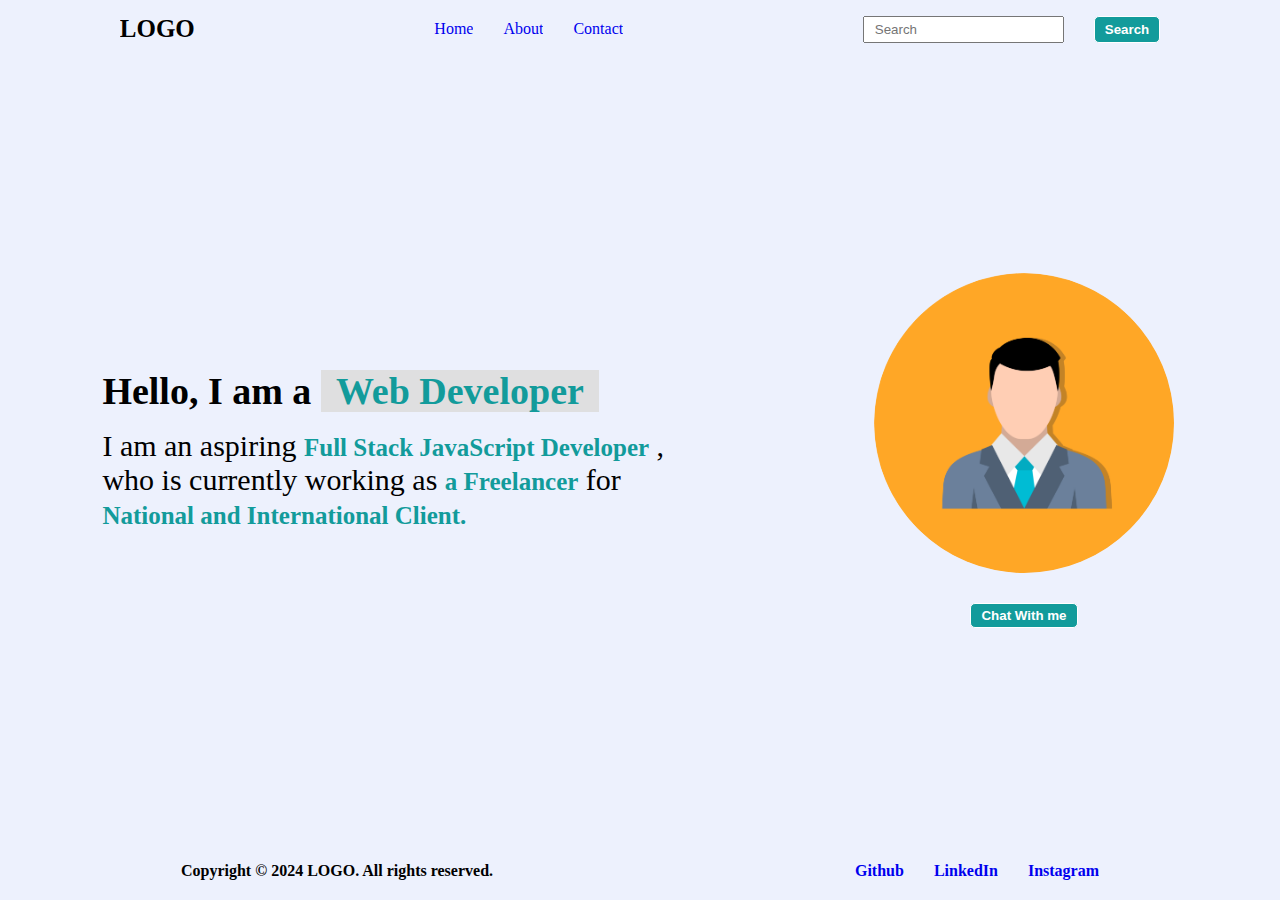
<file: 2_CSS_PROJECT/1_Project/index.html>
<!DOCTYPE html>
<html lang="en">
  <head>
    <meta charset="UTF-8" />
    <meta http-equiv="X-UA-Compatible" content="IE=edge" />
    <meta name="viewport" content="width=device-width, initial-scale=1.0" />
    <!-- CSS LInk -->
    <link rel="stylesheet" href="./styles/style.css" />
    <!--  Google Font, Poppins -->
    <!-- CDN -->
    <!-- FontAweosme CDN -->
    <title>Project 1</title>
  </head>
  <body>
    <!-- Started -->
    <!-- Header -->
    <header>
      <nav>
        <!-- Logo -->
        <div class="logo">LOGO</div>
        <!-- Menus -->
        <ul>
          <li><a href="#">Home</a></li>
          <li><a href="#">About</a></li>
          <li><a href="#">Contact</a></li>
        </ul>
        <!-- Search Area -->
        <div class="search-field">
          <input type="text" placeholder="Search" />
          <button>Search</button>
        </div>
      </nav>
    </header>
    <!-- Hero Section -->
    <section class="hero-section">
      <!-- Left Section of HERO -->
      <div class="hero-left-section">
        <h1>Hello, I am a <span> Web Developer</span></h1>
        <p>
          I am an aspiring <span>Full Stack JavaScript Developer</span> , who is
          currently working as <span>a Freelancer</span> for
          <span> National and International Client.</span>
        </p>
      </div>
      <!-- Right  Hero Section -->
      <div class="hero-right-section">
        <img src="./assets/avtar.png" alt="Avatar" />
        <div>
          <button class="hero-right-section-btn">Chat With me</button>
        </div>
      </div>
    </section>
    <footer>
      <p>Copyright © 2024 LOGO. All rights reserved.</p>
      <ul>
        <li><a href="#">Github</a></li>
        <li><a href="#">LinkedIn</a></li>
        <li><a href="#">Instagram</a></li>
      </ul>
    </footer>
  </body>
</html>
</file>
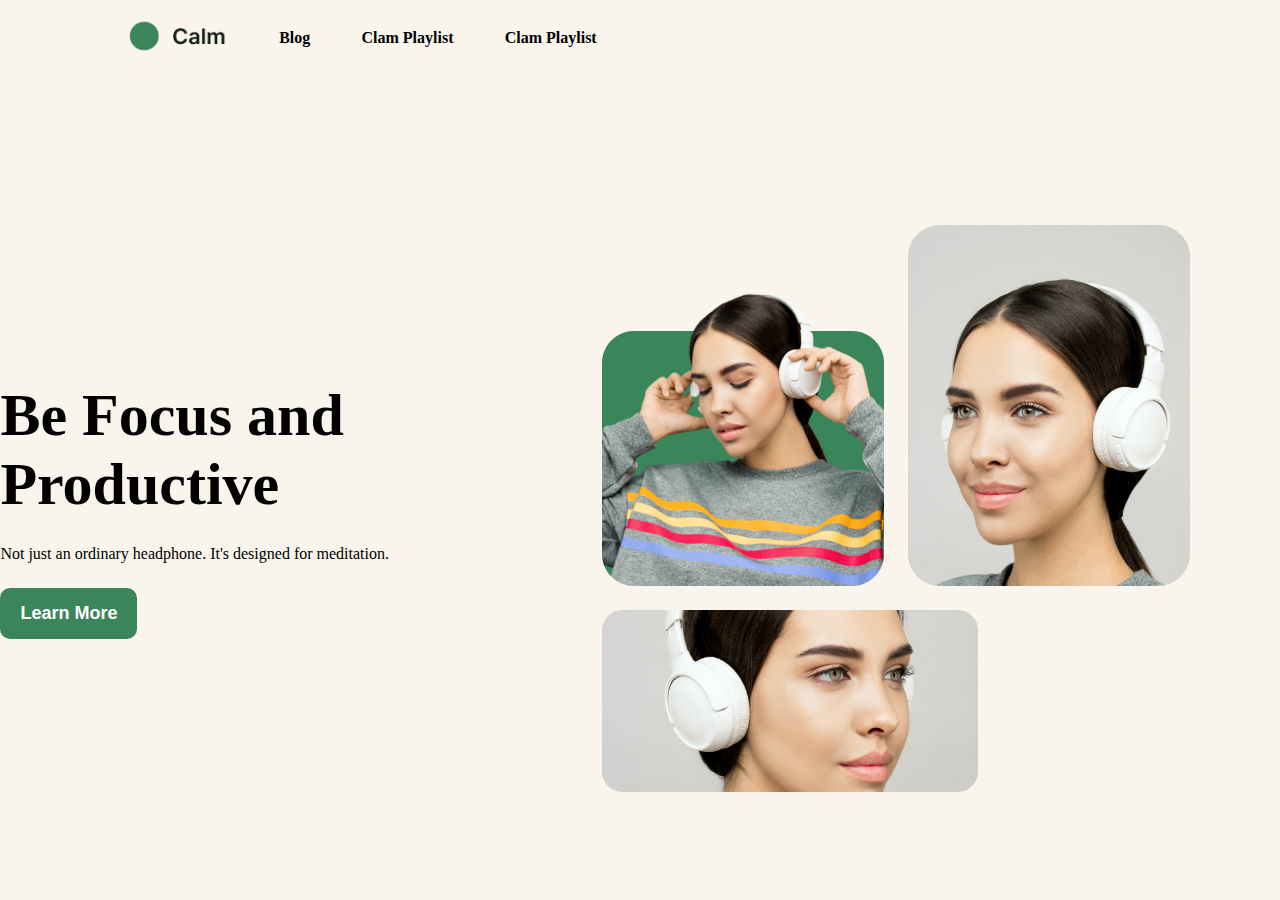
<file: 2_CSS_PROJECT/2_Project/index.html>
<!DOCTYPE html>
<html lang="en">
<head>
    <meta charset="UTF-8">
    <meta name="viewport" content="width=device-width, initial-scale=1.0">
    <title>Headphone</title>
    <link rel="stylesheet" href="./styles/style.css">
</head>
<body>
    <!-- Project start  -->
     <nav>
        <ul>
            <li><img src="./assets/logo.png" alt="Logo" /></li>
            <li>Blog</li>
            <li>Clam Playlist</li>
            <li>Clam Playlist</li>
        </ul>
     </nav>
     <main>
        <!-- left Side Section -->
         <div class="leftmain">
            <h1>Be Focus and Productive</h1>
            <p>Not just an ordinary headphone. It's designed for meditation.</p>
            <button>Learn More</button>
         </div>
         <!-- Right Side Section -->
          <div class="rightmain">
            <div>
                <img src="./assets/img1.png" alt="Image 1"/>
                <img src="./assets/img2.png" alt="Image 2"/>
            </div>
            <img src="./assets/img3.png" alt="Image 3" />
          </div>
     </main>
</body>
</html>
</file>
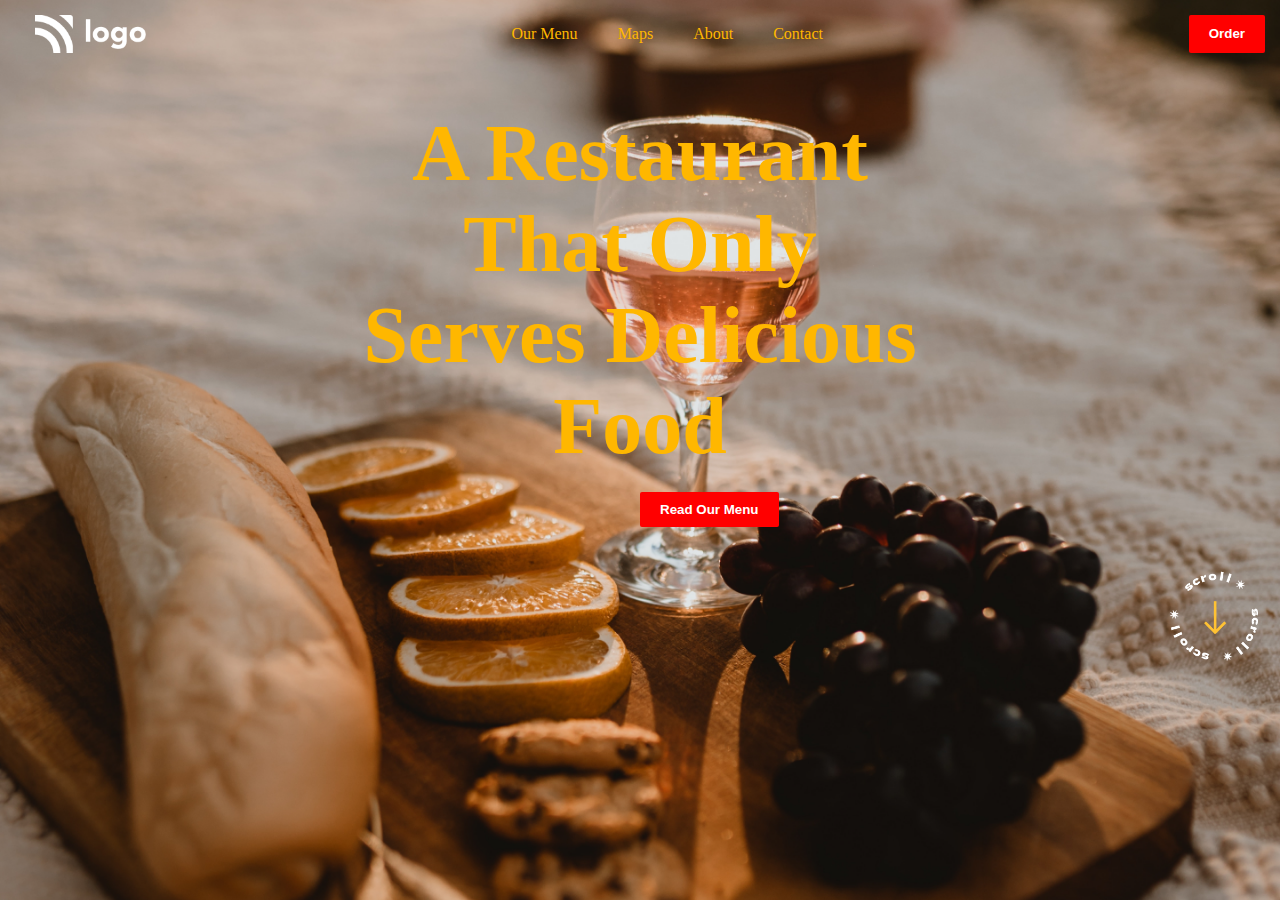
<file: 2_CSS_PROJECT/3_Project/index.html>
<!DOCTYPE html>
<html lang="en">
  <head>
    <meta charset="UTF-8" />
    <meta name="viewport" content="width=device-width, initial-scale=1.0" />
    <link rel="stylesheet" href="styles/style.css">
    <title>Restaurant Project</title>
  </head>
  <body>
    <!-- Project start here -->
    <div>
      <header >
        <img  class="header_logo" src="./assets/white-logo.png" alt="logo of the site" >
        <ul class="header_list">
            <li>Our Menu</li>
            <li>Maps</li>
            <li>About</li>
            <li>Contact</li>
        </ul>
        <button class="header-btn">Order</button>
      </header>
      <main class="main_section">
        <h1 class="main_text">A Restaurant That Only Serves Delicious Food</h1>
        <button class="main-btn">Read Our Menu</button>
      </main>
      <footer>
        <img class="footer_img" src="./assets/scrool.png" alt="footer_logo">
      </footer>
    </div>
  </body>
</html>
</file>
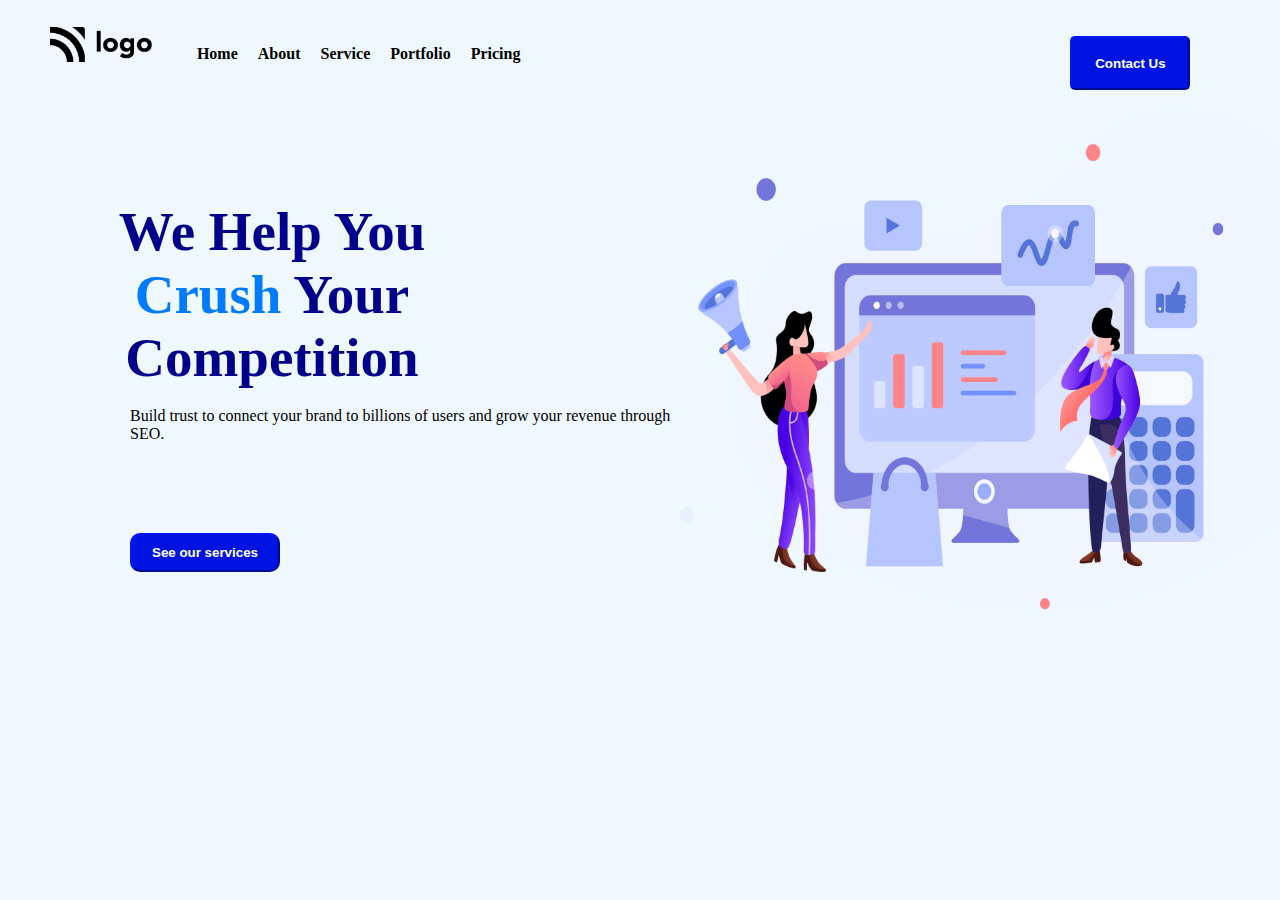
<file: 2_CSS_PROJECT/4_Project/index.html>
<!DOCTYPE html>
<html lang="en">
<head>
    <meta charset="UTF-8">
    <meta name="viewport" content="width=device-width, initial-scale=1.0">
    <link rel="stylesheet" href="./styles/style.css">
    <title>project_4</title>
</head>
<body>
    <!-- project start here -->
    <header class="header">
        <div class="header_firstPart">
            <img src="./assets/Logo.png" alt="logo" class="logo">
            <ul class="header_list"> <!-- Removed inline style -->
                <li><a href="#home">Home</a></li>
                <li><a href="#about">About</a></li>
                <li><a href="#service">Service</a></li>
                <li><a href="#portfolio">Portfolio</a></li>
                <li><a href="#pricing">Pricing</a></li>
            </ul>
        </div>
        <button class="header_btn">Contact Us</button>
    </header>
    <main class="main_section">
        <div >
            <div >
                <h2 >We Help You <span>Crush</span> Your Competition</h2><br>
                <p>Build trust to connect your brand to billions of users and grow your revenue through SEO.</p>
            </div>
            <div>
                <button class="main_btn">See our services</button>
            </div>
        </div>
        <div>
            <img src="./assets/Header Illustration.png" alt="homepic" class="logo_main">
        </div>
    </main>
</body>
</html>
</file>
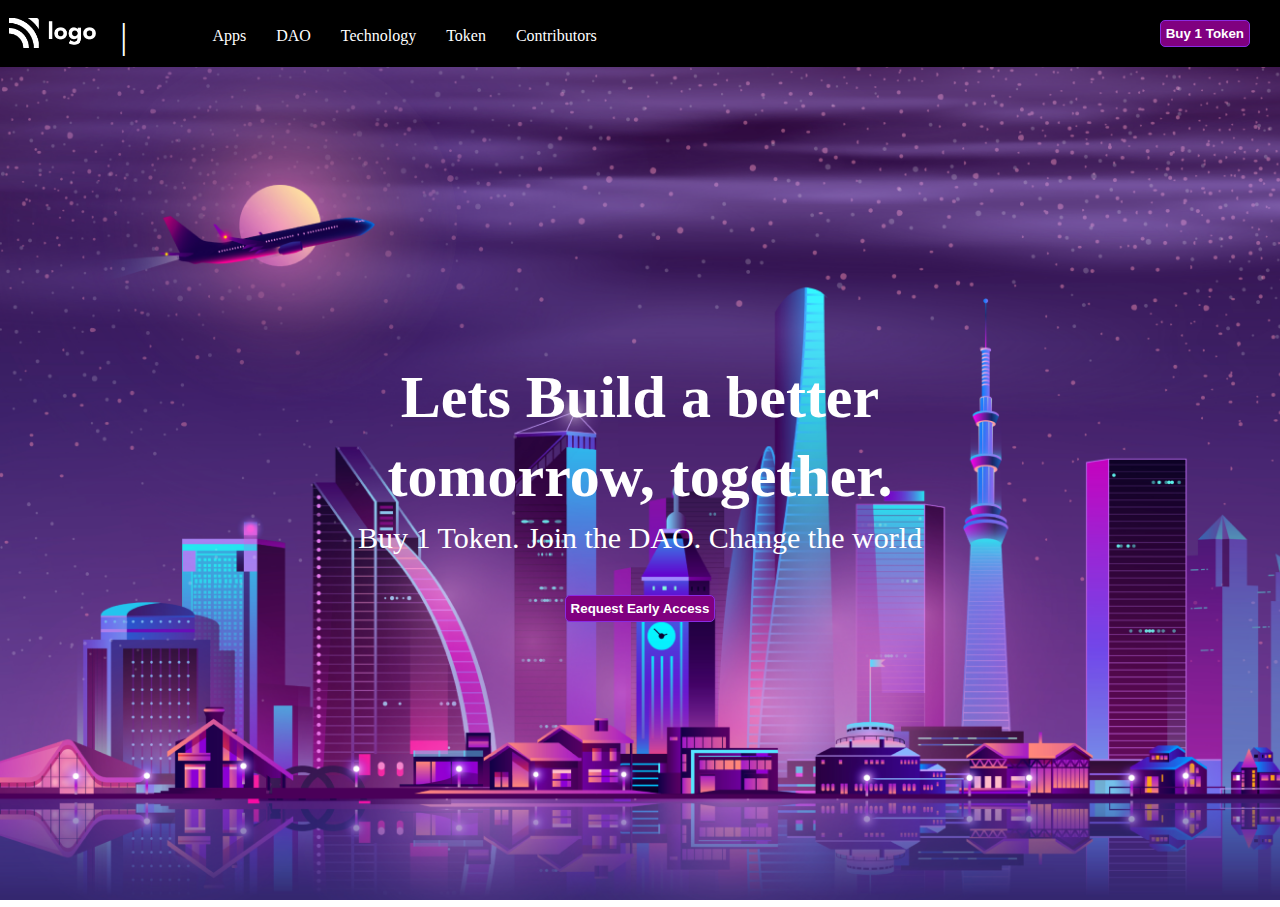
<file: 2_CSS_PROJECT/5_Project/index.html>
<!DOCTYPE html>
<html lang="en">
<head>
    <meta charset="UTF-8">
    <meta name="viewport" content="width=device-width, initial-scale=1.0">
    <title>Project 5</title>
    <link rel="stylesheet" href="./styles/style.css">
</head>
<body>
    <!-- project code starts from here -->

    <!-- header -->
    <div class="header">
        <!-- header left section -->
        <div style="display: flex;">
            <div>
                <img src="./assets/white-logo.png" alt="logo_of_the_site" class="logo"> 
                <span style="font-size: 35px; margin-left: 20px;">|</span>    
            </div>
            <div class="menu">
                <ul>
                    <li>Apps</li>
                    <li>DAO</li>
                    <li>Technology</li>
                    <li>Token</li>
                    <li>Contributors</li>
                </ul>
            </div>
        </div>
        
        <!-- header right section -->
        <div>
            <button style="margin-top: 3px; margin-right: 20px;"> Buy 1 Token </button>
        </div>
    </div>

    <div class="main_section">
        <div class="Main_text">
            <h1>Lets Build a better</h1>
            <h1>tomorrow, together.</h1>
            <p>Buy 1 Token. Join the DAO. Change the world</p>
            <div style="align-items: center;">
                <button class="main_btn">Request Early Access</button>
            </div>
        </div>
    </div>
    
</body>
</html>
</file>
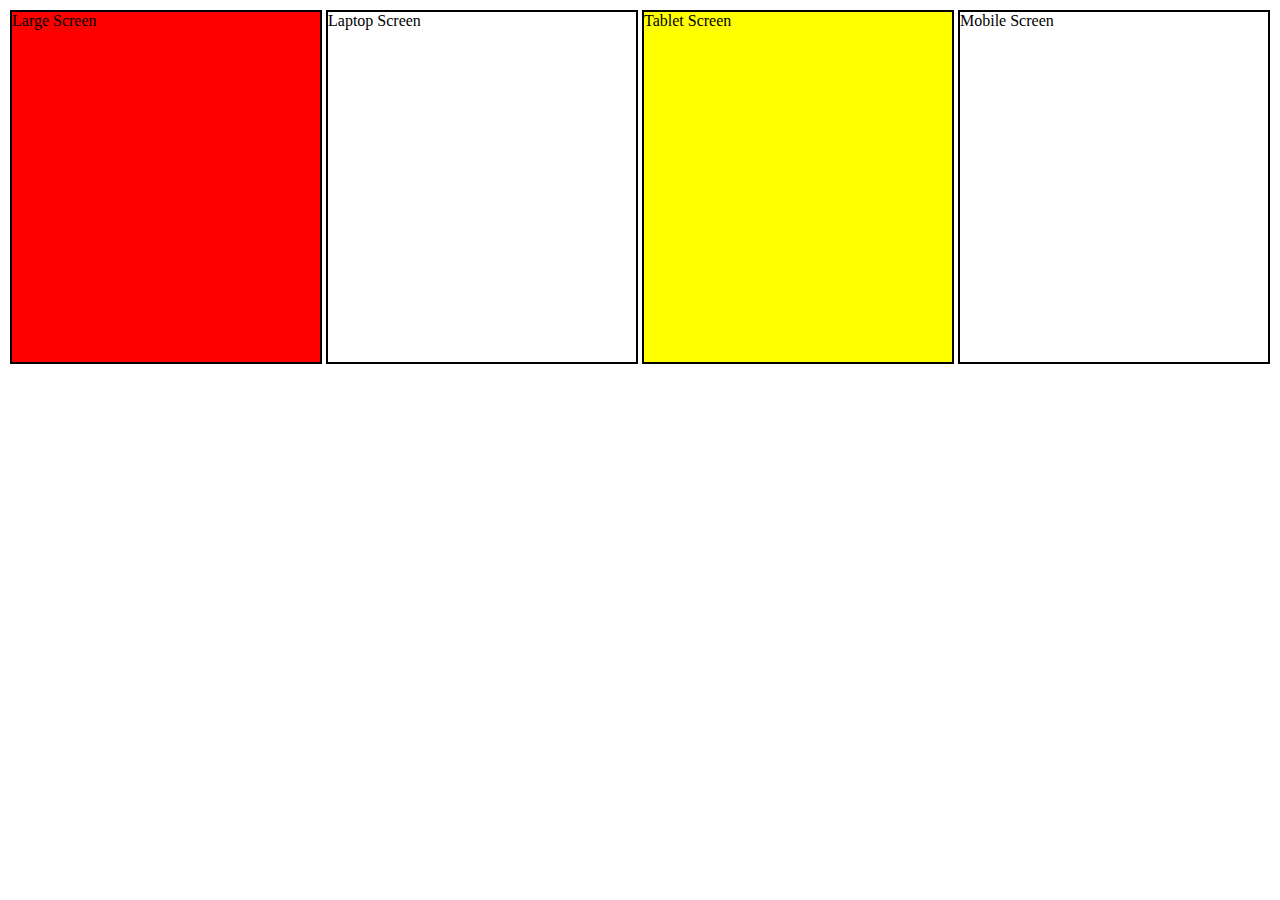
<file: 2_CSS_PROJECT/6_Project/index.html>
<!DOCTYPE html>
<html lang="en">
  <head>
    <meta charset="UTF-8" />
    <meta http-equiv="X-UA-Compatible" content="IE=edge" />
    <meta name="viewport" content="width=device-width, initial-scale=1.0" />
    <title>Media Query</title>
    <style>
      /* 
        Larger Screen: 1440px
        Normal Screen: 1024px
        Tablet Screen: 768px
        Mobile Screen: 425px
      */
      .container {
        display: flex;
      }
      .box {
        border: 2px solid Black;
        margin: 2px;
        height: 350px;
        width: 350px;
      }
      .box1 {
        background-color: red;
      }
      .box3 {
        background-color: yellow;
      }
      @media screen and (min-width: 768px) and (max-width: 1024px) {
        body {
          /* display: none; */
          background-color: #808080;
        }
        .container {
          display: flex;
          flex-direction: column;
        }
      }
    </style>
  </head>
  <body>
    <div class="container">
      <div class="box box1">Large Screen</div>
      <div class="box box2">Laptop Screen</div>
      <div class="box box3">Tablet Screen</div>
      <div class="box box4">Mobile Screen</div>
    </div>
  </body>
</html>
</file>
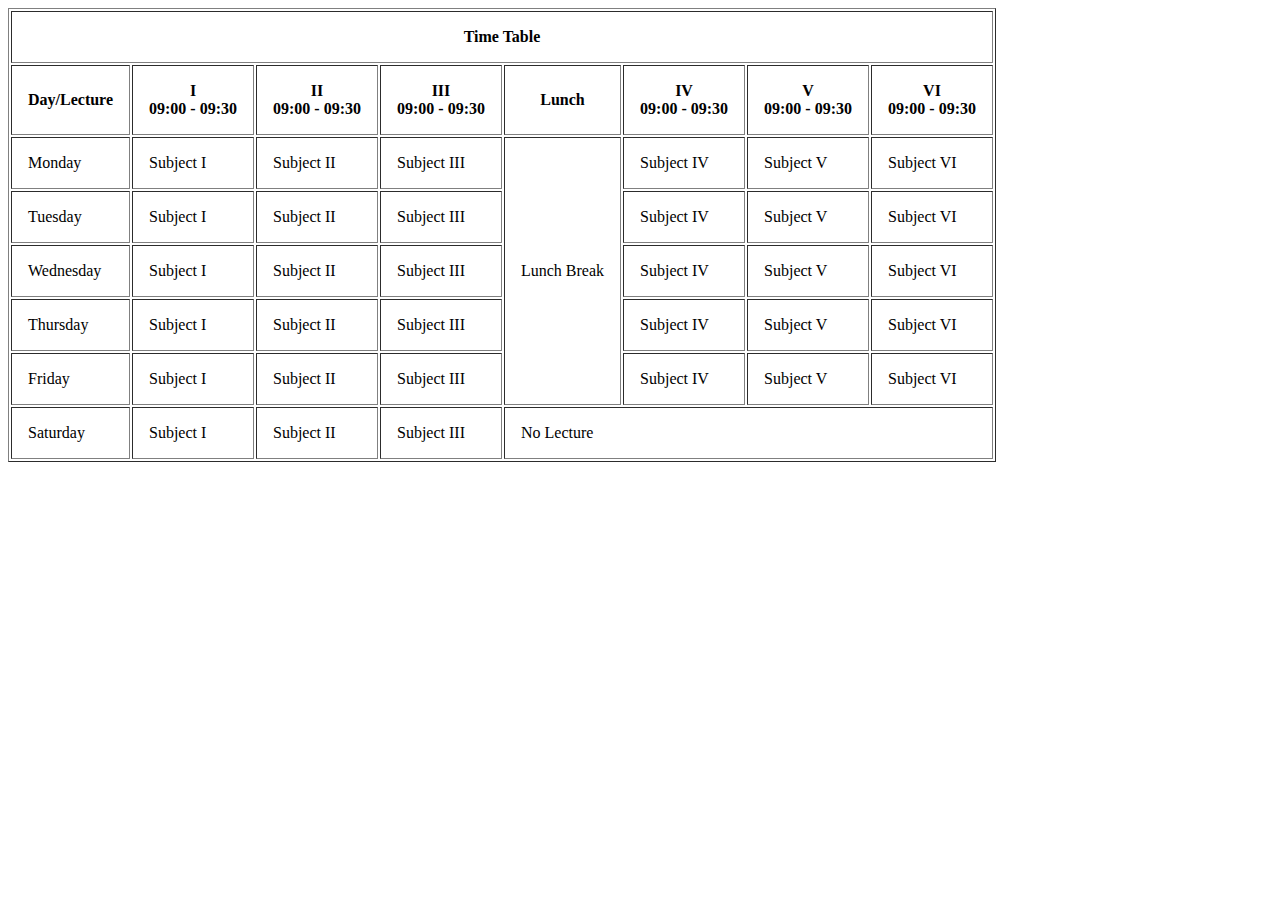
<file: HTML_PROJECT/First.html>
<!DOCTYPE html>
<html lang="en">
<head>
    <meta charset="UTF-8">
    <meta http-equiv="X-UA-Compatible" content="IE=edge">
    <meta name="viewport" content="width=device-width, initial-scale=1.0">
    <title>Mini Project | Time Table</title>
</head>
<body>
    <!-- Table | Time Table -->
    <table border cellpadding="16px">
        <thead>
            <tr>
                <th colspan="8">Time Table</th>
            </tr>
            <tr>
                <th>Day/Lecture</th>
                <th>I <br /> 09:00 - 09:30</th>
                <th>II <br /> 09:00 - 09:30</th>
                <th>III <br /> 09:00 - 09:30</th>
                <th>Lunch</th>
                <th>IV <br /> 09:00 - 09:30</th>
                <th>V <br /> 09:00 - 09:30</th>
                <th>VI <br /> 09:00 - 09:30</th>
            </tr>
        </thead>
        <tbody>
            <tr>
                <td>Monday</td>
                <td>Subject I</td>
                <td>Subject II</td>
                <td>Subject III</td>
                <td rowspan="5">Lunch Break</td>
                <td>Subject IV</td>
                <td>Subject V</td>
                <td>Subject VI</td>
            </tr>
            <tr>
                <td>Tuesday</td>
                <td>Subject I</td>
                <td>Subject II</td>
                <td>Subject III</td>
                <td>Subject IV</td>
                <td>Subject V</td>
                <td>Subject VI</td>
            </tr>
            <tr>
                <td>Wednesday</td>
                <td>Subject I</td>
                <td>Subject II</td>
                <td>Subject III</td>
                <td>Subject IV</td>
                <td>Subject V</td>
                <td>Subject VI</td>
            </tr>
            <tr>
                <td>Thursday</td>
                <td>Subject I</td>
                <td>Subject II</td>
                <td>Subject III</td>
                <td>Subject IV</td>
                <td>Subject V</td>
                <td>Subject VI</td>
            </tr>
            <tr>
                <td>Friday</td>
                <td>Subject I</td>
                <td>Subject II</td>
                <td>Subject III</td>
                <td>Subject IV</td>
                <td>Subject V</td>
                <td>Subject VI</td>
            </tr>
            <tr>
                <td>Saturday</td>
                <td>Subject I</td>
                <td>Subject II</td>
                <td>Subject III</td>
                <td colspan="4">No Lecture</td>
            </tr>
        </tbody>
    </table>
</body>
</html>
</file>
<file: 2_CSS_PROJECT/1_Project/styles/style.css>
* {
    margin: 0;
    padding: 0;
    box-sizing: border-box;
    overflow: hidden;
  }
  body {
    height: 100vh;
    width: 100vw;
    background-color: #edf1fd;
    display: flex;
    flex-direction: column;
    justify-content: space-between;
  }
  
  li {
    list-style: none;
    cursor: pointer;
  }
  
  a {
    text-decoration: none;
  }
  
  button {
    background-color: rgb(18, 155, 155);
    padding: 4px 10px;
    cursor: pointer;
    color: white;
    border: 1px solid white;
    border-radius: 5px;
    font-weight: 700;
    width: fit-content;
  }
  
  button:hover {
    background-color: white;
    color: rgb(18, 155, 155);
    border: 1px solid black;
  }
  
  header {
    padding: 15px 0;
  }
  nav {
    display: flex;
    width: 100%;
    align-items: center;
    justify-content: space-around;
  }
  
  nav .logo {
    font-weight: 700;
    font-size: 25px;
  }
  
  nav ul {
    display: flex;
    align-items: center;
    gap: 30px;
    font-weight: 500;
  }
  
  nav ul li:hover {
    text-decoration: underline;
    font-weight: 900;
  }
  
  .search-field {
    display: flex;
    gap: 30px;
  }
  
  input {
    padding: 4px 10px;
  }
  
  .hero-section {
    display: flex;
    align-items: center;
  }
  
  .hero-left-section {
    width: 60%;
    padding: 0 8%;
  }
  
  .hero-left-section h1 {
    font-weight: 800;
    font-size: 38px;
    margin-bottom: 16px;
  }
  .hero-left-section h1 span {
    color: rgb(18, 155, 155);
    font-weight: 900;
    background-color: #dfdfe0;
    padding: 0 15px;
  }
  
  .hero-left-section p {
    font-weight: 500;
    font-size: 30px;
  }
  
  .hero-left-section p span {
    font-size: 25px;
    font-weight: 700;
    color: rgb(18, 155, 155);
  }
  
  .hero-right-section {
    display: flex;
    flex-direction: column;
    width: 40%;
    align-items: center;
    justify-content: center;
    gap: 30px;
  }
  .hero-right-section-btn {
    display: flex;
    align-items: center;
    gap: 30px;
  }
  
  .hero-right-section img {
    height: 300px;
    width: 300px;
    border-radius: 50%;
  }
  
  footer {
    font-weight: 600;
    display: flex;
    padding: 20px 0;
    justify-content: space-around;
  }
  
  footer ul {
    display: flex;
    align-items: center;
    gap: 30px;
  }
</file>
<file: 2_CSS_PROJECT/2_Project/styles/style.css>
*{
    margin:0;
    padding: 0;
    box-sizing: border-box;
    background-color: #f9f5ed;
}
nav{
    padding:20px 10%;
    height:15vh;
}
nav ul {
    display: flex;
    align-items: center;
}

nav ul li{
    list-style: none;
    margin-right:5%;
    font-weight: 600;
}
nav ul li img {
    width: 100px;
}
main {
    display: flex;
    align-items: center;
    justify-content: center;
}

.leftmain{
    width: 40%;
}
.leftmain h1 {
    font-size: 60px;
}
.leftmain p{
    margin:5% 0;
}

.leftmain button {
    padding: 15px 20px;
    font-size:18px;
    color:white;
    font-weight: 600;
    border:none;
    background-color: #3b855b;
    border-radius: 10px;
}
.rightmain{
    padding:7%;
}
.rightmain div img:first-child{
    margin-right: 20px;
}
.rightmain div {
    margin-bottom:20px;
}
.rightmain >img {
    width:64%;
}
</file>
<file: 2_CSS_PROJECT/3_Project/styles/style.css>
* {
    margin: 0;
    padding: 0;
    box-sizing: border-box;
    background-image: url(../assets/pexels-maxyne-barcel-10402282\ 1.png);
    background-size: cover;
    background-repeat: no-repeat;
    background-attachment: fixed;
}

header {
    display: flex;
    justify-content: space-between;
    margin: 15px;
}

.header_logo {
    margin-left: 20px;
    max-height: 38px;
}

.header_list {
    display: flex;
    color: rgb(255, 183, 0);
    margin-top: 10px;
    gap: 40px;
    list-style: none;
}

.header-btn {
    background: rgb(255, 0, 0);
    border: none;
    color: white;
    font-weight: 700;
    padding: 10px 20px;
    cursor: pointer;
    border-radius: 2px;
    
}
.main_text{
    margin:55px 350px 20px;
    font-size: 80px;
    font-weight: 900;
    text-align: center;
    color:rgb(255, 183, 0)

}
.main-btn{
    background: rgb(255, 0, 0);
    border: none;
    color: white;
    font-weight: 900;
    padding: 10px 20px;
    cursor: pointer;
    border-radius: 2px;
    margin-left:50%;
}
.footer_img{
    margin-top:40px;
    margin-left: 91%;
    max-height: 100px;
    

}
</file>
<file: 2_CSS_PROJECT/4_Project/styles/style.css>
* {
    margin: 0;
    padding: 0;
    box-sizing: border-box;
    background-color: aliceblue;
}
.header {
    display: flex;
    justify-content: space-between;
    height: 10vh;
}
.header_firstPart {
    display: flex;
    justify-content: space-around;
    margin-left: 50px;
    gap: 45px;
    cursor: pointer;
}
.logo{
    height: 35px;
    margin-top:3vh
}
.header_list {
    display: flex;
    list-style: none;
    gap: 20px;
    margin-top: 5vh;
    font-weight: 700;
}
.header_list a {
    text-decoration: none;
    color: inherit; 
    cursor: pointer; 
}
.header_list li:hover {
    color: #007bff; 
}
.header_btn {
    width:120px;
    margin-right: 7%;
    margin-left:4px;
    margin-top:4vh;
    padding:7px;
    cursor: pointer;
    color:white;
    font-weight: 600;
    background-color:rgb(0, 20, 225);
    border-radius: 5px;
    border-color:rgb(0, 20, 225);
}
.header_btn:hover{
    background-color: white;
    color:rgb(0, 20, 225);
}
.main_section{
    margin-top:20px;
    display: flex;
    justify-content: space-around;
}
.logo_main{
    height:500px;
    width: 600px;
}
.main_btn {
    width:150px;
    margin-top:10vh;
    margin-left:130px;
    padding:10px;
    cursor: pointer;
    color:white;
    font-weight: 600;
    background-color:rgb(0, 20, 225);
    border-radius: 10px;
    border-color:rgb(0, 20, 225);
}
.main_btn:hover{
    background-color: white;
    color:rgb(0, 20, 225);
}


h2{
    font-size: 55px;
    font-weight: 700;
    text-align: center;
    color:darkblue;
    margin-top: 90px;
    margin-left:10%;
    margin-right: 30%;
} 
h2 span{
    color: #007bff; 
}
p{
    margin-left:130px;
    font-weight: 500;
}
</file>
<file: 2_CSS_PROJECT/5_Project/styles/style.css>
* {
  margin: 0;
  padding: 0;
  box-sizing: border-box;
  color: white;
}

html, body {
  height: 100%; /* Ensures body takes up full height */
}

body {
  background-image: url('../assets/bg.png');
  background-size: cover;
  background-repeat: no-repeat;
  background-attachment: fixed;    
}

button {
  background-color: purple;
  padding: 5px;
  border-radius: 5px;
  font-weight: 700;
  border:1px solid blueviolet
}
button:hover{
  background-color: blueviolet;
  border:1px solid purple;
}

.logo {
  height: 30px;
  margin-left: 9px;
}

.header {
  display: flex;
  justify-content: space-between;
  padding-right: 10px;
  padding-top: 17px;
  padding-bottom: 50px;
  background-color: black;
  height: 60px;
}

.menu {
  margin-top: 10px;
  display: flex;
  margin-left: 70px;
}

.menu ul {
  display: flex;
  list-style: none; /* Optional: Remove bullets */
}

.menu li {
  padding: 0 15px; 
  text-decoration: none;
}

.main_section {
  display: flex;
  flex-direction: column; /* Stack items vertically */
  justify-content: center;
  align-items: center;
  height: calc(100vh - 60px); /* Adjust height to fill the viewport minus header */
}

.Main_text {
  
  font-size: 30px;
  text-align: center; /* Center text inside */
}

.Main_text h1 {
  margin: 10px 0; /* Adjust spacing between lines */
}

.main_btn {
  margin-top: 40px;
}
</file>
